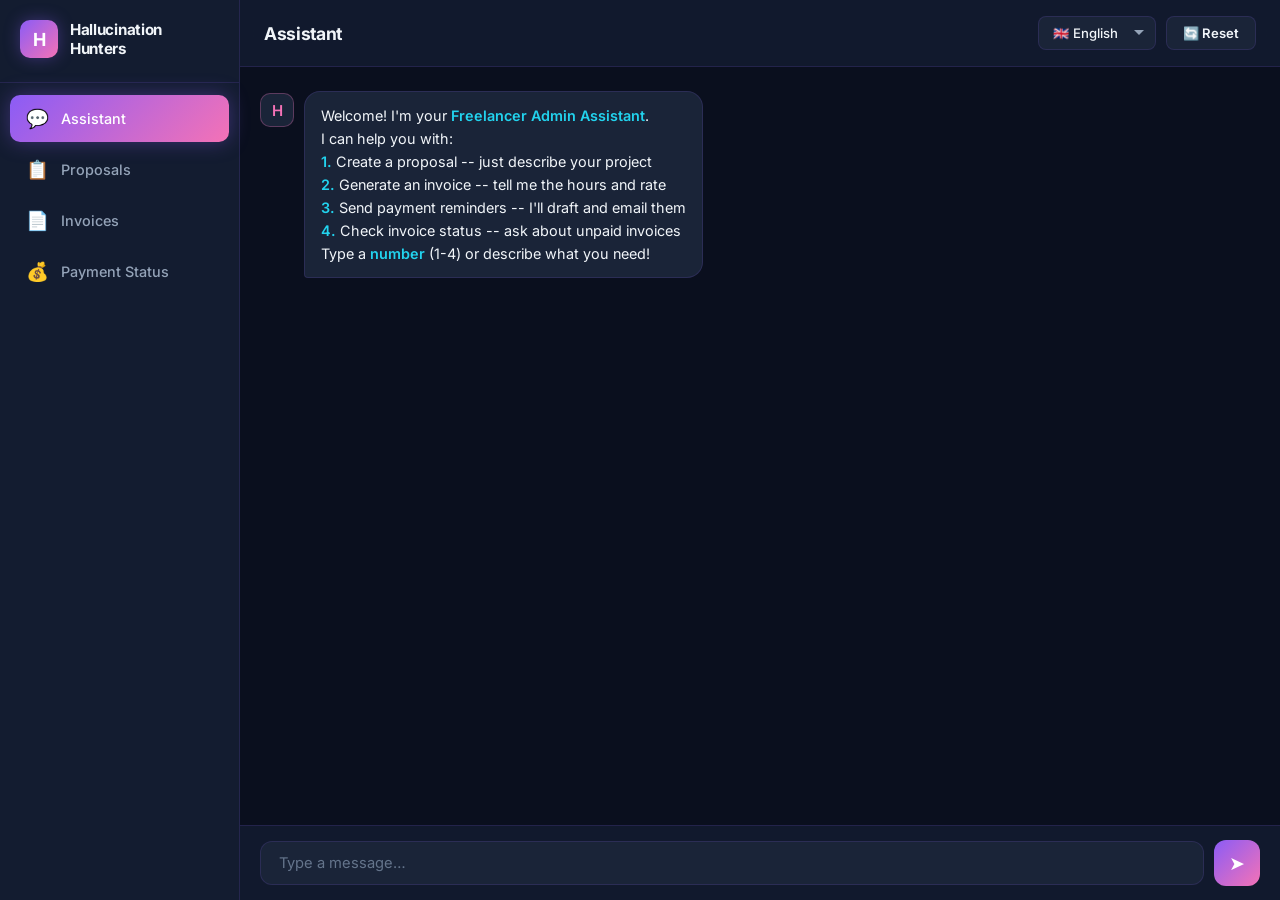
<file: templates/index.html>
<!DOCTYPE html>
<html lang="en">
<head>
  <meta charset="UTF-8">
  <meta name="viewport" content="width=device-width, initial-scale=1.0">
  <title>Freelancer Admin Chatbot</title>
  <meta name="description" content="AI-powered administrative assistant for freelancers — proposals, invoices, and payment reminders in one chat.">
  <link rel="stylesheet" href="/static/style.css">
</head>
<body>

<div id="app">

  <!-- Sidebar -->
  <nav id="sidebar">
    <div class="sidebar-header" id="profile-toggle">
      <div class="logo">H</div>
      <span class="logo-text">Hallucination Hunters</span>
    </div>
    <div id="profile-card" class="profile-card hidden">
      <div class="profile-row"><strong>Company:</strong> Hallucination Hunters</div>
      <div class="profile-row"><strong>Skills:</strong> AI, Full Stack Development</div>
      <div class="profile-row"><strong>Email:</strong> hallucination_hunters@gmail.com</div>
      <div class="profile-row"><strong>Phone:</strong> 08043672418</div>
      <div class="profile-row"><strong>Website:</strong> hallucination_hunters.com</div>
    </div>
    <ul class="nav-menu">
      <li class="nav-item active" data-page="assistant">
        <span class="nav-icon">💬</span>
        <span class="nav-label">Assistant</span>
      </li>
      <li class="nav-item" data-page="proposals">
        <span class="nav-icon">📋</span>
        <span class="nav-label">Proposals</span>
      </li>
      <li class="nav-item" data-page="invoices">
        <span class="nav-icon">📄</span>
        <span class="nav-label">Invoices</span>
      </li>
      <li class="nav-item" data-page="payment-status">
        <span class="nav-icon">💰</span>
        <span class="nav-label">Payment Status</span>
      </li>
    </ul>
  </nav>

  <!-- Main content -->
  <div id="main">

    <header>
      <button id="menu-toggle" aria-label="Toggle menu">☰</button>
      <div class="title-group">
        <h1 id="page-title">Assistant</h1>
      </div>
      <div class="header-actions">
        <select id="lang-select" aria-label="Language">
          <option value="English" selected>🇬🇧 English</option>
          <option value="Hindi">🇮🇳 हिन्दी</option>
          <option value="Tamil">🇮🇳 தமிழ்</option>
          <option value="Kannada">🇮🇳 ಕನ್ನಡ</option>
          <option value="Marathi">🇮🇳 मराठी</option>
        </select>
        <button id="reset-btn" aria-label="Reset conversation" title="Reset conversation">🔄 Reset</button>
      </div>
    </header>

    <!-- Chat page -->
    <div id="page-assistant" class="page active">
      <div id="chat-area"></div>
      <div id="input-bar">
        <input id="msg-input" type="text" placeholder="Type a message…" autocomplete="off">
        <button id="send-btn" aria-label="Send message">➤</button>
      </div>
    </div>

    <!-- Proposals page -->
    <div id="page-proposals" class="page">
      <div class="page-content">
        <div class="page-header-row">
          <h2>Proposals</h2>
        </div>
        <div id="proposals-list" class="data-list"><p class="empty-state">Loading...</p></div>
      </div>
    </div>

    <!-- Invoices page -->
    <div id="page-invoices" class="page">
      <div class="page-content">
        <div class="page-header-row">
          <h2>Invoices</h2>
        </div>
        <div id="invoices-list" class="data-list"><p class="empty-state">Loading...</p></div>
      </div>
    </div>

    <!-- Payment status page -->
    <div id="page-payment-status" class="page">
      <div class="page-content">
        <div class="page-header-row">
          <h2>Payment Status</h2>
        </div>
        <div id="payment-list" class="data-list"><p class="empty-state">Loading...</p></div>
      </div>
    </div>

  </div>
</div>

<script src="/static/app.js"></script>
</body>
</html>
</file>
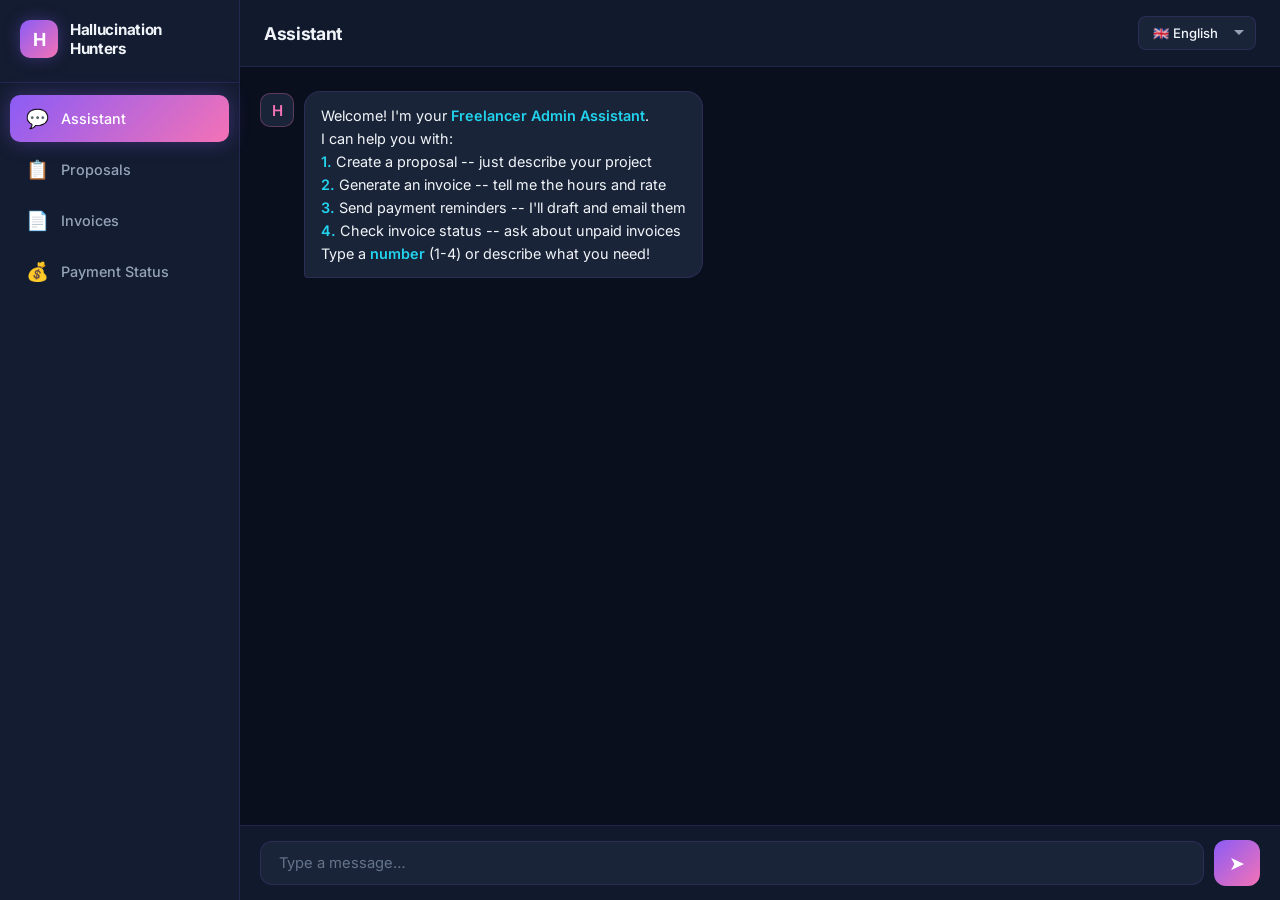
<file: freelancer_admin/templates/index.html>
<!DOCTYPE html>
<html lang="en">
<head>
  <meta charset="UTF-8">
  <meta name="viewport" content="width=device-width, initial-scale=1.0">
  <title>Freelancer Admin Chatbot</title>
  <meta name="description" content="AI-powered administrative assistant for freelancers — proposals, invoices, and payment reminders in one chat.">
  <link rel="stylesheet" href="/static/style.css">
</head>
<body>

<div id="app">

  <!-- Sidebar -->
  <nav id="sidebar">
    <div class="sidebar-header" id="profile-toggle">
      <div class="logo">H</div>
      <span class="logo-text">Hallucination Hunters</span>
    </div>
    <div id="profile-card" class="profile-card hidden">
      <div class="profile-row"><strong>Company:</strong> Hallucination Hunters</div>
      <div class="profile-row"><strong>Skills:</strong> AI, Full Stack Development</div>
      <div class="profile-row"><strong>Email:</strong> hallucination_hunters@gmail.com</div>
      <div class="profile-row"><strong>Phone:</strong> 08043672418</div>
      <div class="profile-row"><strong>Website:</strong> hallucination_hunters.com</div>
    </div>
    <ul class="nav-menu">
      <li class="nav-item active" data-page="assistant">
        <span class="nav-icon">💬</span>
        <span class="nav-label">Assistant</span>
      </li>
      <li class="nav-item" data-page="proposals">
        <span class="nav-icon">📋</span>
        <span class="nav-label">Proposals</span>
      </li>
      <li class="nav-item" data-page="invoices">
        <span class="nav-icon">📄</span>
        <span class="nav-label">Invoices</span>
      </li>
      <li class="nav-item" data-page="payment-status">
        <span class="nav-icon">💰</span>
        <span class="nav-label">Payment Status</span>
      </li>
    </ul>
  </nav>

  <!-- Main content -->
  <div id="main">

    <header>
      <button id="menu-toggle" aria-label="Toggle menu">☰</button>
      <div class="title-group">
        <h1 id="page-title">Assistant</h1>
      </div>
      <div class="header-actions">
        <select id="lang-select" aria-label="Language">
          <option value="English" selected>🇬🇧 English</option>
          <option value="Hindi">🇮🇳 हिन्दी</option>
          <option value="Tamil">🇮🇳 தமிழ்</option>
          <option value="Kannada">🇮🇳 ಕನ್ನಡ</option>
          <option value="Marathi">🇮🇳 मराठी</option>
        </select>
      </div>
    </header>

    <!-- Chat page -->
    <div id="page-assistant" class="page active">
      <div id="chat-area"></div>
      <div id="input-bar">
        <input id="msg-input" type="text" placeholder="Type a message…" autocomplete="off">
        <button id="send-btn" aria-label="Send message">➤</button>
      </div>
    </div>

    <!-- Proposals page -->
    <div id="page-proposals" class="page">
      <div class="page-content">
        <div class="page-header-row">
          <h2>Proposals</h2>
        </div>
        <div id="proposals-list" class="data-list"><p class="empty-state">Loading...</p></div>
      </div>
    </div>

    <!-- Invoices page -->
    <div id="page-invoices" class="page">
      <div class="page-content">
        <div class="page-header-row">
          <h2>Invoices</h2>
        </div>
        <div id="invoices-list" class="data-list"><p class="empty-state">Loading...</p></div>
      </div>
    </div>

    <!-- Payment status page -->
    <div id="page-payment-status" class="page">
      <div class="page-content">
        <div class="page-header-row">
          <h2>Payment Status</h2>
        </div>
        <div id="payment-list" class="data-list"><p class="empty-state">Loading...</p></div>
      </div>
    </div>

  </div>
</div>

<script src="/static/app.js"></script>
</body>
</html>
</file>
<file: static/style.css>
/* ── Freelancer Admin Chatbot — Premium Dark Theme ────────────────── */

@import url('https://fonts.googleapis.com/css2?family=Inter:wght@300;400;500;600;700&display=swap');

:root {
  --bg-primary: #0F172A;
  --bg-secondary: #131c30;
  --bg-chat: #0a0f1e;      
  --surface: #1a2438;
  --surface-hover: #253352;
  --glass: rgba(19, 28, 48, 0.7);
  --border: rgba(139, 92, 246, 0.15);
  --accent: #8B5CF6;
  --accent-glow: rgba(139, 92, 246, 0.35);
  --accent-light: #8B5CF6;
  --cyan: #22D3EE;
  --pink: #F472B6;
  --green: #22c55e;
  --text-primary: #f1f5f9;
  --text-secondary: #94a3b8;
  --text-muted: #64748b;
  --user-bubble: linear-gradient(135deg, #8B5CF6, #F472B6);
  --bot-bubble: #1a2438;
  --radius: 16px;
  --radius-sm: 10px;
  --shadow: 0 4px 24px rgba(0,0,0,0.35);
  --transition: 0.25s cubic-bezier(.4,0,.2,1);
  --sidebar-w: 240px;
}

*, *::before, *::after { box-sizing: border-box; margin: 0; padding: 0; }

html, body {
  height: 100%;
  font-family: 'Inter', sans-serif;
  background: var(--bg-primary);
  color: var(--text-primary);
  -webkit-font-smoothing: antialiased;
}

/* ── Layout ───────────────────────────────────────────────────────── */

#app {
  display: flex;
  height: 100vh;
  width: 100%;
}

/* ── Sidebar ──────────────────────────────────────────────────────── */

#sidebar {
  width: var(--sidebar-w);
  min-width: var(--sidebar-w);
  background: var(--bg-secondary);
  border-right: 1px solid var(--border);
  display: flex;
  flex-direction: column;
  padding: 0;
  transition: transform var(--transition);
  z-index: 20;
}

.sidebar-header {
  display: flex;
  align-items: center;
  gap: 12px;
  padding: 20px 20px 24px;
  border-bottom: 1px solid var(--border);
  cursor: pointer;
  transition: var(--transition);
}

.sidebar-header:hover {
  background: var(--surface-hover);
}

.sidebar-header .logo {
  width: 38px;
  height: 38px;
  border-radius: 10px;
  background: var(--user-bubble);
  display: flex;
  align-items: center;
  justify-content: center;
  font-size: 18px;
  font-weight: 700;
  color: #fff;
  box-shadow: 0 0 16px var(--accent-glow);
  flex-shrink: 0;
}

.sidebar-header .logo-text {
  font-weight: 700;
  font-size: 0.95rem;
  letter-spacing: -0.02em;
}

/* Profile card */
.profile-card {
  padding: 14px 20px;
  background: var(--bg-primary);
  border-bottom: 1px solid var(--border);
  animation: fadeUp 0.25s var(--transition) both;
}

.profile-card.hidden { display: none; }

.profile-row {
  font-size: 0.82rem;
  color: var(--text-secondary);
  padding: 4px 0;
  line-height: 1.5;
}

.profile-row strong {
  color: var(--cyan);
  font-weight: 600;
}

.nav-menu {
  list-style: none;
  padding: 12px 10px;
  display: flex;
  flex-direction: column;
  gap: 4px;
}

.nav-item {
  display: flex;
  align-items: center;
  gap: 12px;
  padding: 12px 16px;
  border-radius: var(--radius-sm);
  cursor: pointer;
  transition: var(--transition);
  font-size: 0.9rem;
  font-weight: 500;
  color: var(--text-secondary);
  user-select: none;
}

.nav-item:hover {
  background: var(--surface-hover);
  color: var(--text-primary);
}

.nav-item.active {
  background: linear-gradient(135deg, #8B5CF6, #F472B6);
  color: #fff;
  box-shadow: 0 0 20px var(--accent-glow);
}

.nav-icon { font-size: 1.15rem; }

/* ── Main content ─────────────────────────────────────────────────── */

#main {
  flex: 1;
  display: flex;
  flex-direction: column;
  min-width: 0;
}

/* ── Header ───────────────────────────────────────────────────────── */

header {
  display: flex;
  align-items: center;
  gap: 14px;
  padding: 16px 24px;
  background: var(--glass);
  backdrop-filter: blur(16px);
  border-bottom: 1px solid var(--border);
  position: sticky;
  top: 0;
  z-index: 10;
}

#menu-toggle {
  display: none;
  background: none;
  border: none;
  color: var(--text-primary);
  font-size: 1.4rem;
  cursor: pointer;
  padding: 4px 8px;
  border-radius: 8px;
  transition: var(--transition);
}

#menu-toggle:hover { background: var(--surface-hover); }

header .title-group h1 {
  font-size: 1.1rem;
  font-weight: 700;
  letter-spacing: -0.02em;
}

.header-actions {
  margin-left: auto;
  display: flex;
  align-items: center;
  gap: 10px;
}

#reset-btn {
  padding: 8px 16px;
  background: var(--surface);
  border: 1px solid var(--border);
  border-radius: 8px;
  color: var(--text-primary);
  font-family: 'Inter', sans-serif;
  font-size: 0.82rem;
  font-weight: 600;
  cursor: pointer;
  transition: var(--transition);
  white-space: nowrap;
}

#reset-btn:hover {
  background: linear-gradient(135deg, #8B5CF6, #F472B6);
  border-color: var(--accent);
  box-shadow: 0 0 16px var(--accent-glow);
  transform: scale(1.04);
}

#reset-btn:active {
  transform: scale(0.96);
}

#lang-select {
  padding: 8px 14px;
  background: var(--surface);
  border: 1px solid var(--border);
  border-radius: 8px;
  color: var(--text-primary);
  font-family: 'Inter', sans-serif;
  font-size: 0.82rem;
  font-weight: 500;
  cursor: pointer;
  outline: none;
  transition: var(--transition);
  appearance: none;
  -webkit-appearance: none;
  background-image: url("data:image/svg+xml,%3Csvg xmlns='http://www.w3.org/2000/svg' width='12' height='12' viewBox='0 0 12 12'%3E%3Cpath fill='%2394a3b8' d='M6 8L1 3h10z'/%3E%3C/svg%3E");
  background-repeat: no-repeat;
  background-position: right 10px center;
  padding-right: 30px;
}

#lang-select:hover { border-color: var(--accent); }
#lang-select:focus { border-color: var(--accent); box-shadow: 0 0 0 3px var(--accent-glow); }

#lang-select option {
  background: var(--bg-secondary);
  color: var(--text-primary);
}

/* ── Pages ─────────────────────────────────────────────────────────── */

.page {
  display: none;
  flex-direction: column;
  flex: 1;
  min-height: 0;
}

.page.active {
  display: flex;
}

.page-content {
  flex: 1;
  overflow-y: auto;
  padding: 24px;
}

.page-content::-webkit-scrollbar { width: 5px; }
.page-content::-webkit-scrollbar-track { background: transparent; }
.page-content::-webkit-scrollbar-thumb { background: var(--surface-hover); border-radius: 4px; }

.page-header-row {
  display: flex;
  align-items: center;
  justify-content: space-between;
  margin-bottom: 20px;
}

.page-header-row h2 {
  font-size: 1.2rem;
  font-weight: 700;
}

.empty-state {
  color: var(--text-muted);
  text-align: center;
  padding: 48px 20px;
  font-size: 0.95rem;
}

/* ── Data cards ────────────────────────────────────────────────────── */

.data-card {
  background: var(--surface);
  border: 1px solid var(--border);
  border-radius: var(--radius);
  padding: 18px 20px;
  margin-bottom: 12px;
  transition: var(--transition);
}

.data-card:hover {
  border-color: var(--accent);
  box-shadow: 0 0 12px var(--accent-glow);
}

.data-card .card-header {
  display: flex;
  justify-content: space-between;
  align-items: center;
  margin-bottom: 10px;
}

.data-card .card-title {
  font-weight: 600;
  font-size: 0.95rem;
  color: var(--cyan);
}

.data-card .card-badge {
  font-size: 0.72rem;
  font-weight: 600;
  padding: 3px 10px;
  border-radius: 20px;
  text-transform: uppercase;
  letter-spacing: 0.04em;
}

.badge-paid { background: rgba(34,197,94,0.15); color: #22c55e; }
.badge-unpaid { background: rgba(234,179,8,0.15); color: #eab308; }
.badge-overdue { background: rgba(239,68,68,0.15); color: #ef4444; }
.badge-sent { background: rgba(34,197,94,0.15); color: #22c55e; }
.badge-pending { background: rgba(234,179,8,0.15); color: #eab308; }
.badge-default { background: rgba(148,163,184,0.15); color: var(--text-secondary); }

.data-card .card-row {
  display: flex;
  gap: 24px;
  flex-wrap: wrap;
  font-size: 0.84rem;
  color: var(--text-secondary);
  line-height: 1.7;
}

.data-card .card-row span strong {
  color: var(--text-primary);
  font-weight: 500;
}

.card-actions {
  display: flex;
  gap: 8px;
  margin-top: 12px;
}

.card-actions a {
  display: inline-flex;
  align-items: center;
  gap: 4px;
  padding: 6px 14px;
  font-size: 0.78rem;
  font-weight: 600;
  border-radius: 8px;
  text-decoration: none;
  color: #fff;
  background: var(--accent);
  transition: var(--transition);
}

.card-actions a:hover {
  transform: translateY(-1px);
  box-shadow: 0 4px 12px var(--accent-glow);
}

.reminder-btn {
  display: inline-flex;
  align-items: center;
  gap: 4px;
  padding: 6px 14px;
  font-size: 0.78rem;
  font-weight: 600;
  font-family: 'Inter', sans-serif;
  border-radius: 8px;
  border: none;
  color: #fff;
  background: #f59e0b;
  cursor: pointer;
  transition: var(--transition);
}

.reminder-btn:hover {
  transform: translateY(-1px);
  box-shadow: 0 4px 12px rgba(245, 158, 11, 0.4);
}

.mark-paid-btn {
  display: inline-flex;
  align-items: center;
  gap: 4px;
  padding: 6px 14px;
  font-size: 0.78rem;
  font-weight: 600;
  font-family: 'Inter', sans-serif;
  border-radius: 8px;
  border: none;
  color: #fff;
  background: #22c55e;
  cursor: pointer;
  transition: var(--transition);
}

.mark-paid-btn:hover {
  transform: translateY(-1px);
  box-shadow: 0 4px 12px rgba(34, 197, 94, 0.4);
}

/* ── Chat area ────────────────────────────────────────────────────── */

#chat-area {
  flex: 1;
  overflow-y: auto;
  padding: 24px 20px 16px;
  display: flex;
  flex-direction: column;
  gap: 16px;
  background: var(--bg-chat);
  scroll-behavior: smooth;
}

#chat-area::-webkit-scrollbar { width: 5px; }
#chat-area::-webkit-scrollbar-track { background: transparent; }
#chat-area::-webkit-scrollbar-thumb { background: var(--surface-hover); border-radius: 4px; }

/* ── Messages ─────────────────────────────────────────────────────── */

.msg {
  display: flex;
  gap: 10px;
  max-width: 82%;
  animation: fadeUp 0.35s var(--transition) both;
}

@keyframes fadeUp {
  from { opacity: 0; transform: translateY(12px); }
  to   { opacity: 1; transform: translateY(0); }
}

.msg.user { align-self: flex-end; flex-direction: row-reverse; }
.msg.bot  { align-self: flex-start; }

.msg .avatar {
  width: 34px;
  height: 34px;
  border-radius: 10px;
  display: flex;
  align-items: center;
  justify-content: center;
  font-size: 15px;
  font-weight: 600;
  flex-shrink: 0;
  margin-top: 2px;
}

.msg.user .avatar { background: var(--user-bubble); color: #fff; }
.msg.bot .avatar  { background: var(--surface); color: var(--pink); border: 1px solid rgba(244, 114, 182, 0.3); }

.msg .bubble {
  padding: 12px 16px;
  border-radius: var(--radius);
  font-size: 0.9rem;
  line-height: 1.6;
  word-break: break-word;
  position: relative;
}

.msg.user .bubble {
  background: var(--user-bubble);
  color: #fff;
  border-bottom-right-radius: 4px;
}

.msg.bot .bubble {
  background: var(--bot-bubble);
  border: 1px solid var(--border);
  border-bottom-left-radius: 4px;
  color: var(--text-primary);
}

.bubble strong, .bubble b { color: var(--cyan); font-weight: 600; }

/* Markdown table inside bubble */
.bubble table { width: 100%; border-collapse: collapse; margin: 10px 0; font-size: 0.82rem; }
.bubble th { background: var(--surface-hover); padding: 6px 10px; text-align: left; }
.bubble td { padding: 6px 10px; border-bottom: 1px solid var(--border); }

/* ── Download buttons ─────────────────────────────────────────────── */

.action-row {
  display: flex;
  gap: 8px;
  margin-top: 10px;
  flex-wrap: wrap;
}

.action-btn {
  display: inline-flex;
  align-items: center;
  gap: 6px;
  padding: 8px 16px;
  font-size: 0.82rem;
  font-family: 'Inter', sans-serif;
  font-weight: 600;
  border: none;
  border-radius: var(--radius-sm);
  cursor: pointer;
  transition: var(--transition);
  color: #fff;
  text-decoration: none;
}

.action-btn.pdf  { background: var(--accent); }
.action-btn.docx { background: #0ea5e9; }
.action-btn.send { background: var(--green); }

.action-btn:hover { transform: translateY(-2px); box-shadow: 0 4px 16px rgba(0,0,0,0.3); }

/* ── Typing indicator ─────────────────────────────────────────────── */

.typing { display: flex; gap: 5px; padding: 14px 18px; }
.typing span {
  width: 8px; height: 8px;
  background: var(--text-muted);
  border-radius: 50%;
  animation: bounce 1.4s infinite ease-in-out both;
}
.typing span:nth-child(2) { animation-delay: 0.16s; }
.typing span:nth-child(3) { animation-delay: 0.32s; }

@keyframes bounce {
  0%, 80%, 100% { transform: scale(0.6); opacity: 0.4; }
  40% { transform: scale(1); opacity: 1; }
}

/* ── Input bar ────────────────────────────────────────────────────── */

#input-bar {
  display: flex;
  align-items: center;
  gap: 10px;
  padding: 14px 20px;
  background: var(--glass);
  backdrop-filter: blur(16px);
  border-top: 1px solid var(--border);
}

#input-bar input {
  flex: 1;
  padding: 12px 18px;
  background: var(--surface);
  border: 1px solid var(--border);
  border-radius: 12px;
  color: var(--text-primary);
  font-size: 0.92rem;
  font-family: 'Inter', sans-serif;
  outline: none;
  transition: var(--transition);
}

#input-bar input::placeholder { color: var(--text-muted); }
#input-bar input:focus { border-color: var(--accent); box-shadow: 0 0 0 3px var(--accent-glow); }

#send-btn {
  width: 46px;
  height: 46px;
  border: none;
  border-radius: 12px;
  background: var(--user-bubble);
  color: #fff;
  font-size: 1.2rem;
  cursor: pointer;
  display: flex;
  align-items: center;
  justify-content: center;
  transition: var(--transition);
  flex-shrink: 0;
}

#send-btn:hover { transform: scale(1.06); box-shadow: 0 0 20px var(--accent-glow); }
#send-btn:active { transform: scale(0.96); }

/* ── Responsive ───────────────────────────────────────────────────── */

@media (max-width: 768px) {
  #sidebar {
    position: fixed;
    left: 0; top: 0; bottom: 0;
    transform: translateX(-100%);
  }
  #sidebar.open { transform: translateX(0); }

  #menu-toggle { display: block; }

  .msg { max-width: 92%; }
  header { padding: 14px 16px; }
  #input-bar { padding: 10px 14px; }
}
</file>
